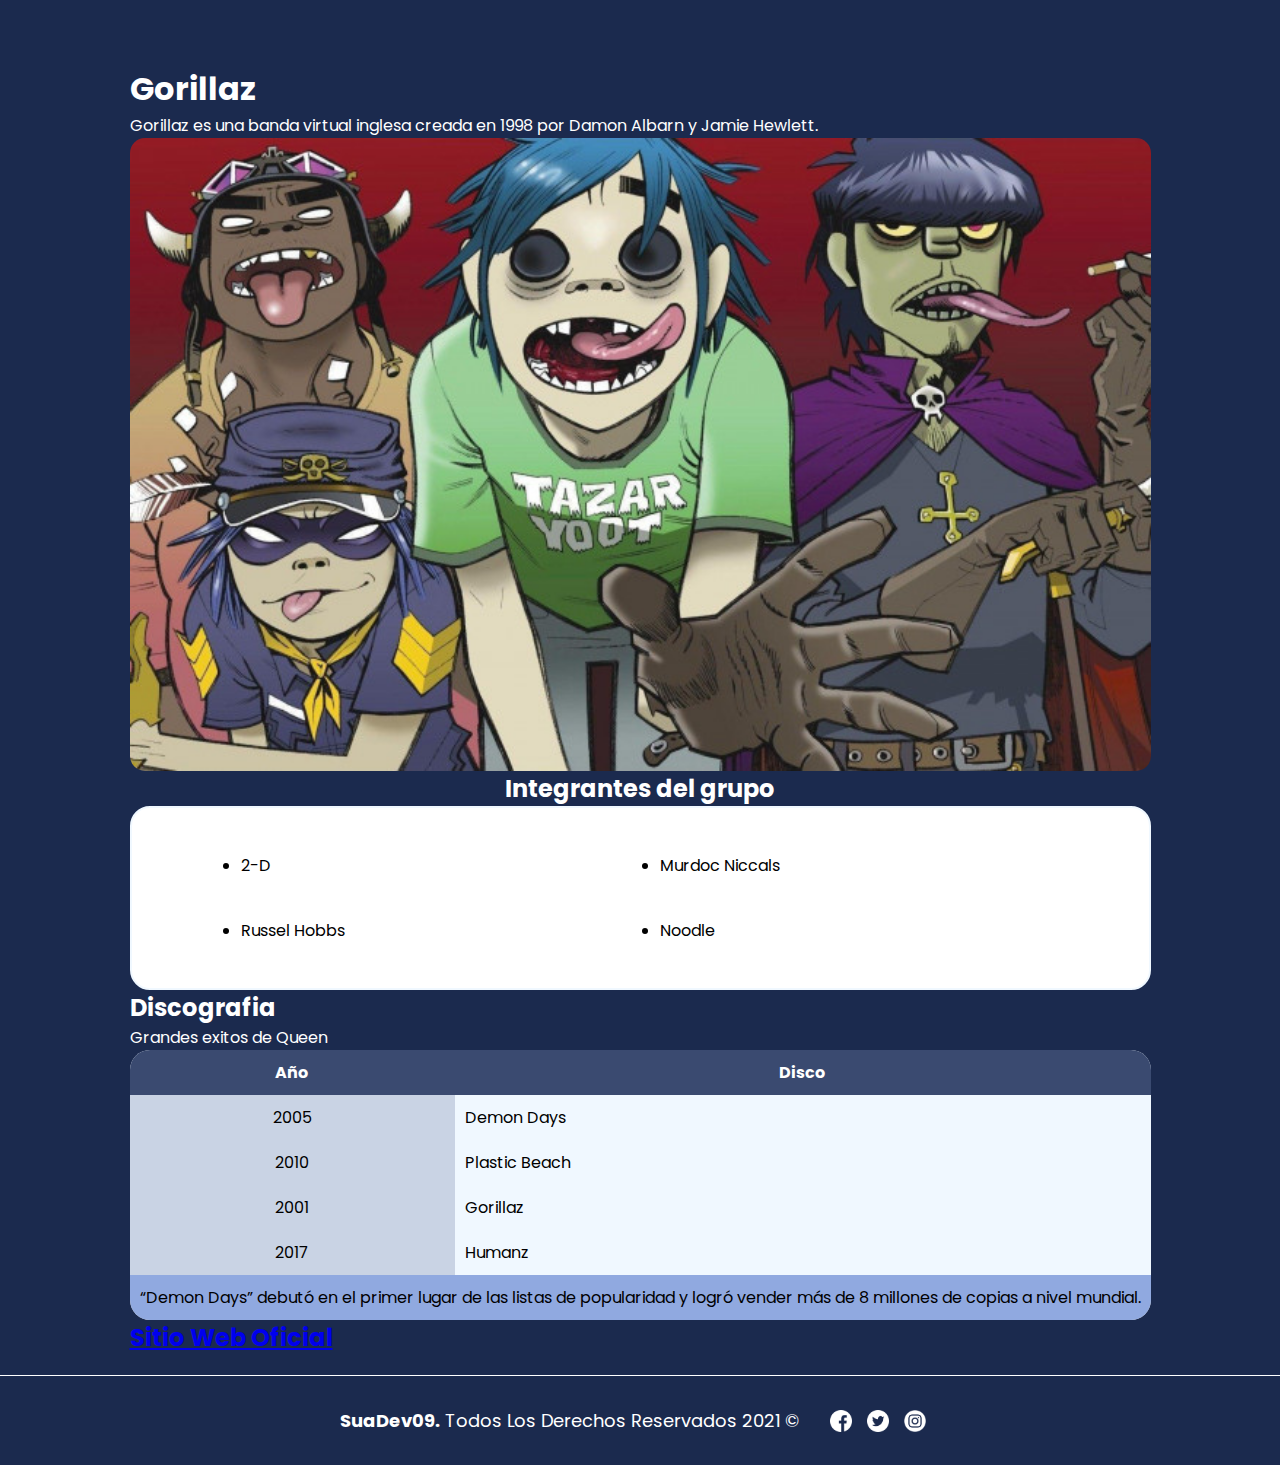
<file: gorillaz.html>
<!DOCTYPE html>
<html lang="en">
<head>
    <meta charset="UTF-8">
    <meta http-equiv="X-UA-Compatible" content="IE=edge">
    <meta name="viewport" content="width=device-width, initial-scale=1.0">
    <title>Gorillaz</title>
    <link rel="stylesheet" href="./css/gorillaz.css">
</head>
<body>
    <header>
    </header>
    <section class="content-gorillaz">
        <h1>Gorillaz</h1>
        <p>Gorillaz es una banda virtual inglesa creada en 1998 por Damon Albarn y Jamie Hewlett.</p>
        <img src="./img/gorillaz/gorillaz.jpg" class="img"></img>
        <div class="integrantes">
            <h2>Integrantes del grupo</h2>
            <ul class="integrantes-lista">
                <li>2-D</li>
                <li>Murdoc Niccals</li>
                <li>Russel Hobbs</li>
                <li>Noodle</li>
            </ul>
        </div>
        
        <h2>Discografia</h2>
        <p>Grandes exitos de Queen</p>
        <table>
            <thead>
                <th>Año</th>
                <th>Disco</th>
            </thead>
            <tbody>
                <tr>
                    <td class="anio">2005</td>
                    <td>Demon Days</td>
                </tr>
                <tr>
                    <td class="anio">2010</td>
                    <td>Plastic Beach</td>
                </tr>
                <tr>
                    <td class="anio">2001</td>
                    <td>Gorillaz</td>
                </tr>
                <tr>
                    <td class="anio">2017</td>
                    <td>Humanz</td>
                </tr>
            </tbody>
            <tfoot>
                <td colspan="2">“Demon Days” debutó en el primer lugar de las listas de popularidad y logró vender más de 8 millones de copias a nivel mundial.</td>
            </tfoot>
        </table>

        <a href="https://www.gorillaz.com/"><h2>Sitio Web Oficial</h2></a>
    </section>

    <footer id="seccion-contact">
        <div class="seccion-contact-text">
            <p>
                <b>SuaDev09.</b> Todos Los Derechos Reservados 2021 ©
            </p>
        </div>
            
        <div class="seccion-contact-imgs">
            <a href="">
                <img src="img/facebook.png" class="logo" alt="Facebook">
            </a>
            <a href="">
                <img src="img/twitter.png" class="logo" alt="Twitter">
            </a>
            <a href="">
                <img src="img/instagram.png" class="logo" alt="Instagram">
            </a>
        </div>
    </footer>
</body>
</html>
</file>
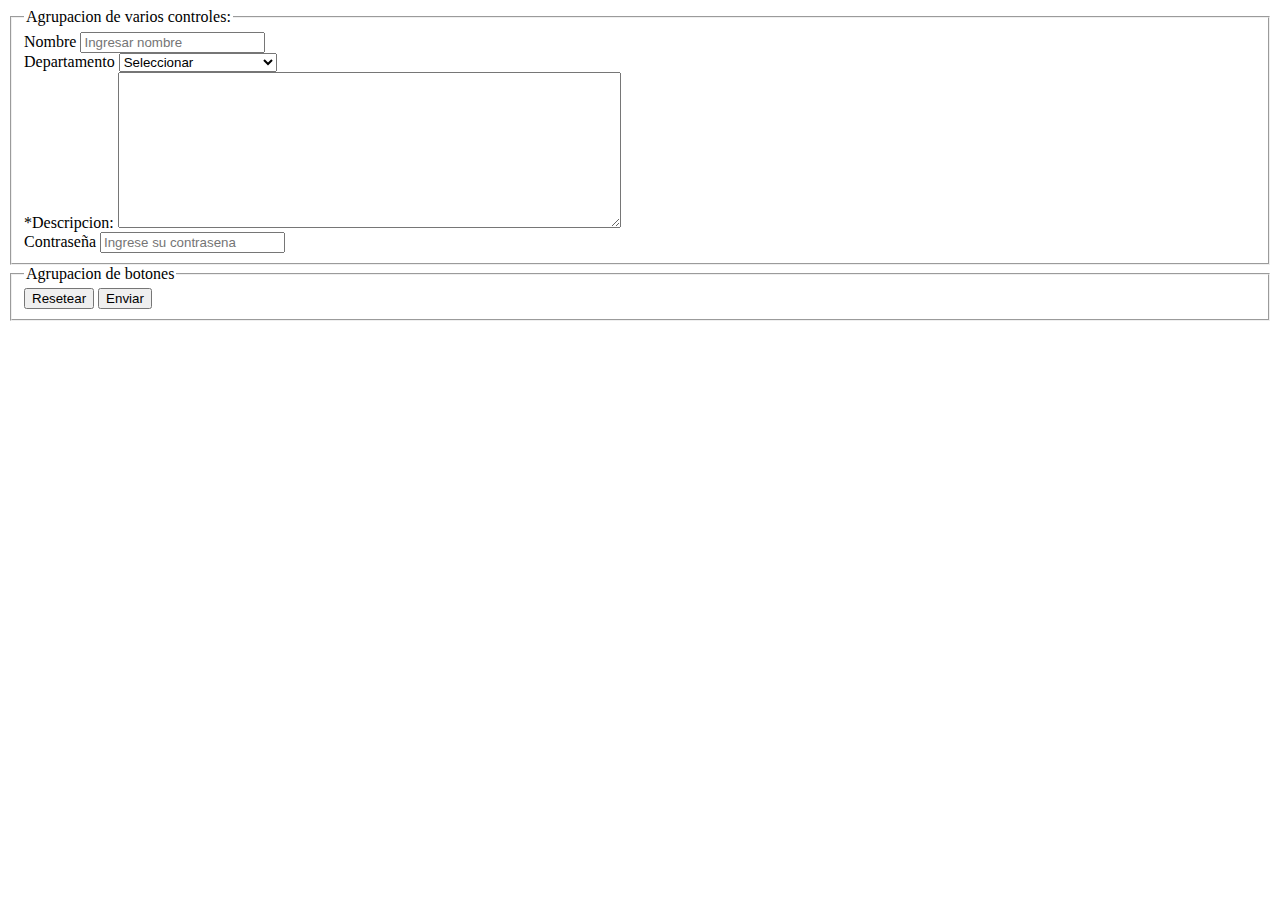
<file: practica3.html>
<!DOCTYPE html>
<html lang="en">

<head>
  <meta charset="UTF-8" />
  <meta http-equiv="X-UA-Compatible" content="IE=edge" />
  <meta name="viewport" content="width=device-width, initial-scale=1.0" />
  <title>Agrupacion de varios controles</title>
</head>

<body>
  <form method="post" id="formulario" name="formulario" class="formulario">
    <fieldset>
        <legend>Agrupacion de varios controles: </legend>
        <div class="usuario">
            <label for="nombre">Nombre</label>
            <input type="text" name="nombre" id="nombre" placeholder="Ingresar nombre">
        </div>

        <div class="departamento">
            <label for="nombre">Departamento</label>
            <select name="departamento" id="select" onchange="seleccion()">
                <option value="0">Seleccionar</option>
                <option value="1">Marketing</option>
                <option value="2">Desarrollo de Software</option>
                <option value="3">Diseño</option>
            </select>
        </div>

        <div class="descripcion">
            <label for="Descripcion">*Descripcion:</label>
            <textarea name="descripcion" id="descripcion" rows="10" cols="60" onkeyup="mayusculas()"></textarea>
        </div>

        <div class="contrasena">
            <label for="nombre">Contraseña</label>
            <input type="password" name="contrasena"" id="contrasena" placeholder="Ingrese su contrasena">
        </div>
    </fieldset>

    <fieldset>
        <legend>Agrupacion de botones</legend>
        <input class="form__enviar" name="limpiar" type="reset" value="Resetear">
        <input class="form__enviar" name="enviar" onclick="comprobarDatos()" type="submit" value="Enviar">
    </fieldset>
  </form>
  <script>
    function mayusculas(){
        var texto = document.getElementById("descripcion").value;
        var texto2 = texto.replace(' ', '%');
        document.getElementById("descripcion").value = texto2.toUpperCase();
    }

    function seleccion() {
        var select = document.getElementById("select").value;
        if(select == 2){
            alert("ESta opcion no es valida");
            document.getElementById("select").value = 0;
        }
    }
  </script>
</body>
</html>
</file>
<file: css/gorillaz.css>
@import url('https://fonts.googleapis.com/css2?family=Poppins:wght@200&display=swap');

*{
    margin: 0;
    padding: 0;
    box-sizing: border-box;
}
html, body{
    background-color: #1b2a4e;
    width: 100%;
    min-height: 100vh;
    color: white;
    font-family: 'Poppins', sans-serif;
}

body{
    display: flex;
    flex-direction: column;
    justify-content: space-around;
}


header{
    width: 100%;
    height: 5vh;
}

.content-gorillaz{
    padding: 20px;
    margin: 0 auto;
    display: flex;
    flex-direction: column;
    flex: 1 1 auto;
}

.img{
    width: 100%;
    border-radius: 15px;
}

.integrantes{
    width: 100%;
    display: flex;
    flex-direction: column;
    justify-content: center;
    align-items: center;
}

.integrantes-lista{
    width: 100%;
    height: 100%;
    display: flex;
    flex-wrap: wrap;
    color: black;
    background-color: #fff;
    border: aliceblue solid 2px;
    border-radius: 20px;
    justify-content: center;
    padding: 25px 10px;
}

.integrantes-lista li{
    width: 40%;
    height: 100%;
    margin-top: 20px;
    margin-bottom: 20px;
    margin-left: 20px;
}

table{
    background-color: aliceblue;
    border-radius: 20px;
    width: 100%;
    color: black;
    display: table;
    border-collapse: collapse;
    overflow: hidden;
}

thead{
    background-color: #3a4a70;
    color: white;   
    border-top-right-radius: 20px; 
}



th, td, tfoot td{
    padding: 10px;
}

.anio{
    background-color: #a4b0cb83;
    text-align: center;
}

tfoot td{
    background-color: #5377cc9c;
    color: rgb(0, 0, 0);
    width: 80%;
    text-align: center;
    overflow: auto;
    border-bottom-left-radius: 20px;
    border-bottom-right-radius: 20px;

}

#seccion-contact{
    width: 100%;
    height: 10vh;
    display: flex;
    flex-direction: row;
    align-items: center; 
    justify-content: center;
    border-top: white 1px solid;
    transition: all 0.5s;
}

#seccion-contact .seccion-contact-text{
    height: 100%;
    font-size: 18px;
    box-sizing: content-box;
    display: flex;
    align-items: center; 
    justify-content: center;
}

#seccion-contact .seccion-contact-imgs{
    height: 100%;
    margin-left: 30px;
    box-sizing: content-box;
    display: flex;
    align-items: center;
}

#seccion-contact .seccion-contact-imgs a{
    width: 22px;
    height: 22px;
    margin-right: 15px;
}

#seccion-contact .seccion-contact-imgs a img{
    width: 22px;
    height: 22px;
}


@media only screen and (max-width: 700px) {
    #seccion-contact{
        display: flex;
        flex-direction: column;
        padding: 18px 0;
        transition: all 0.5s;
    }

    #seccion-contact .seccion-contact-text{
        font-size: 14px;
    }
}
</file>
